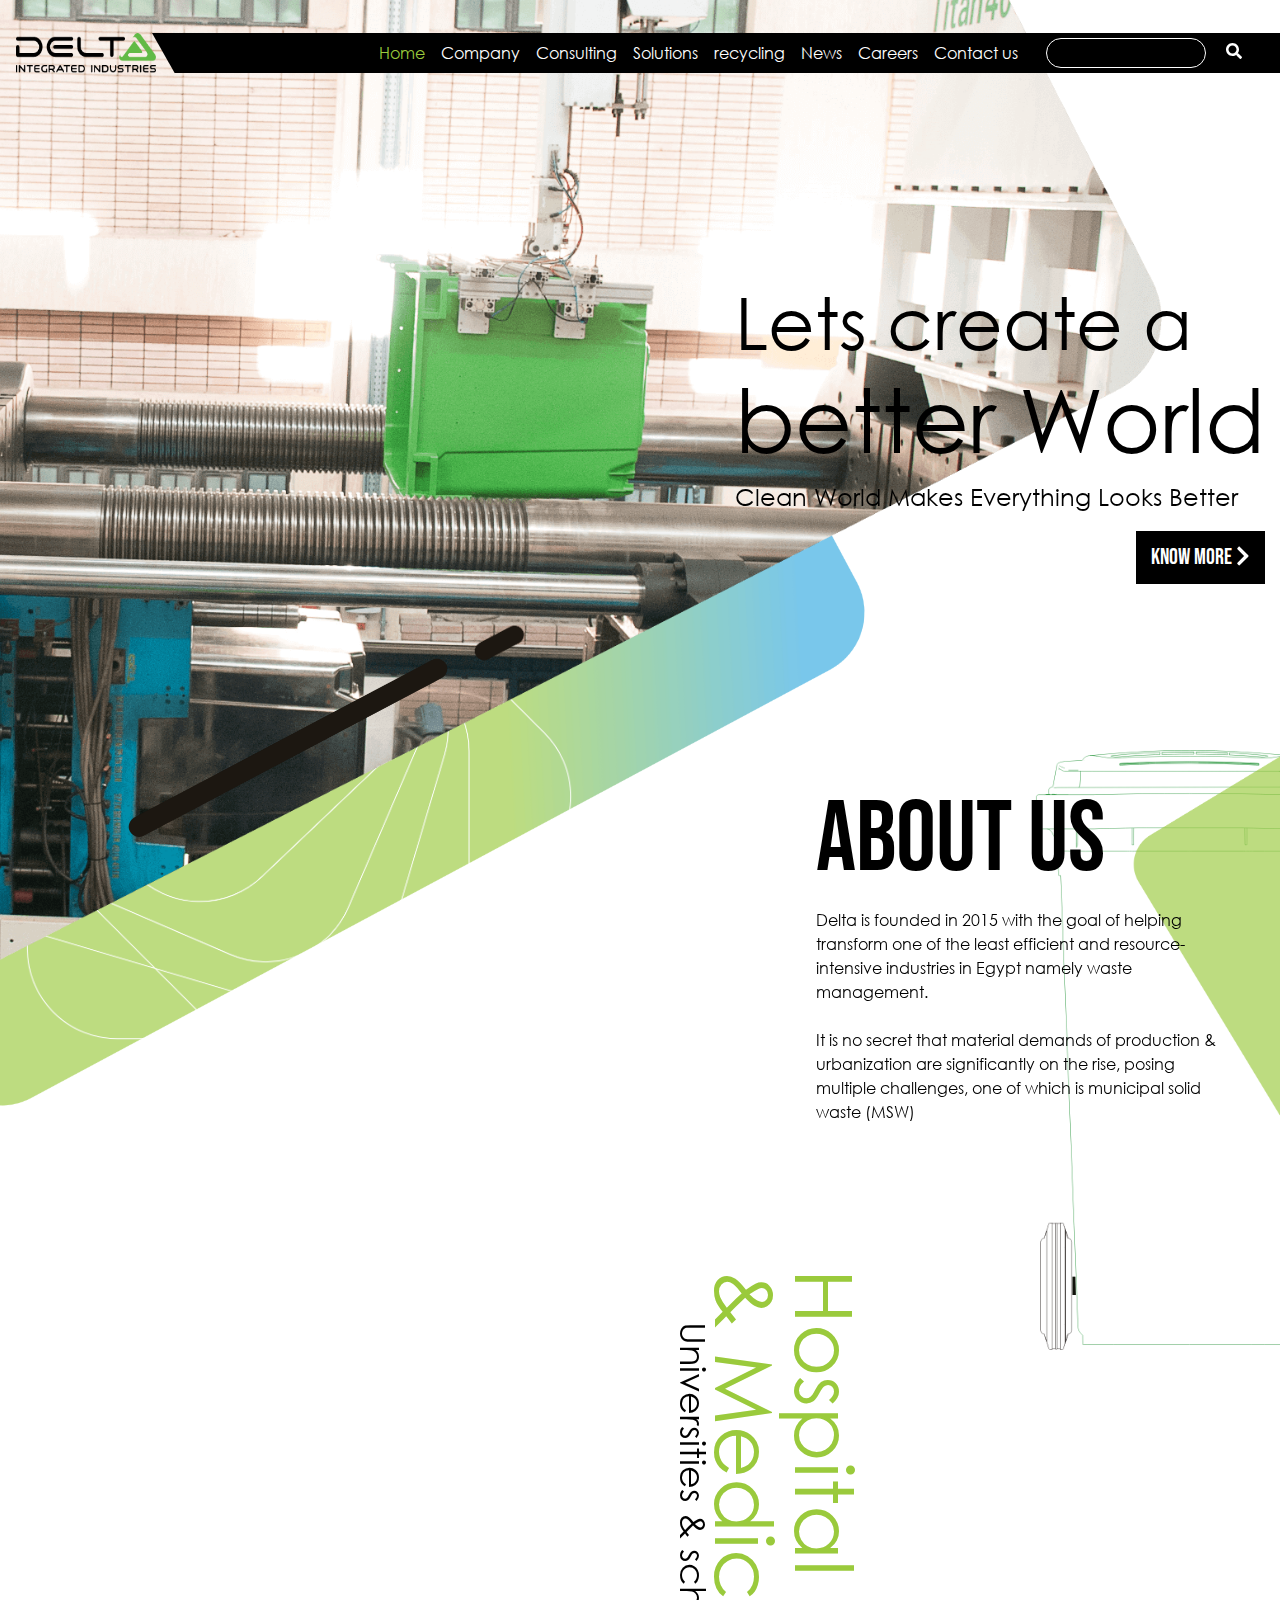
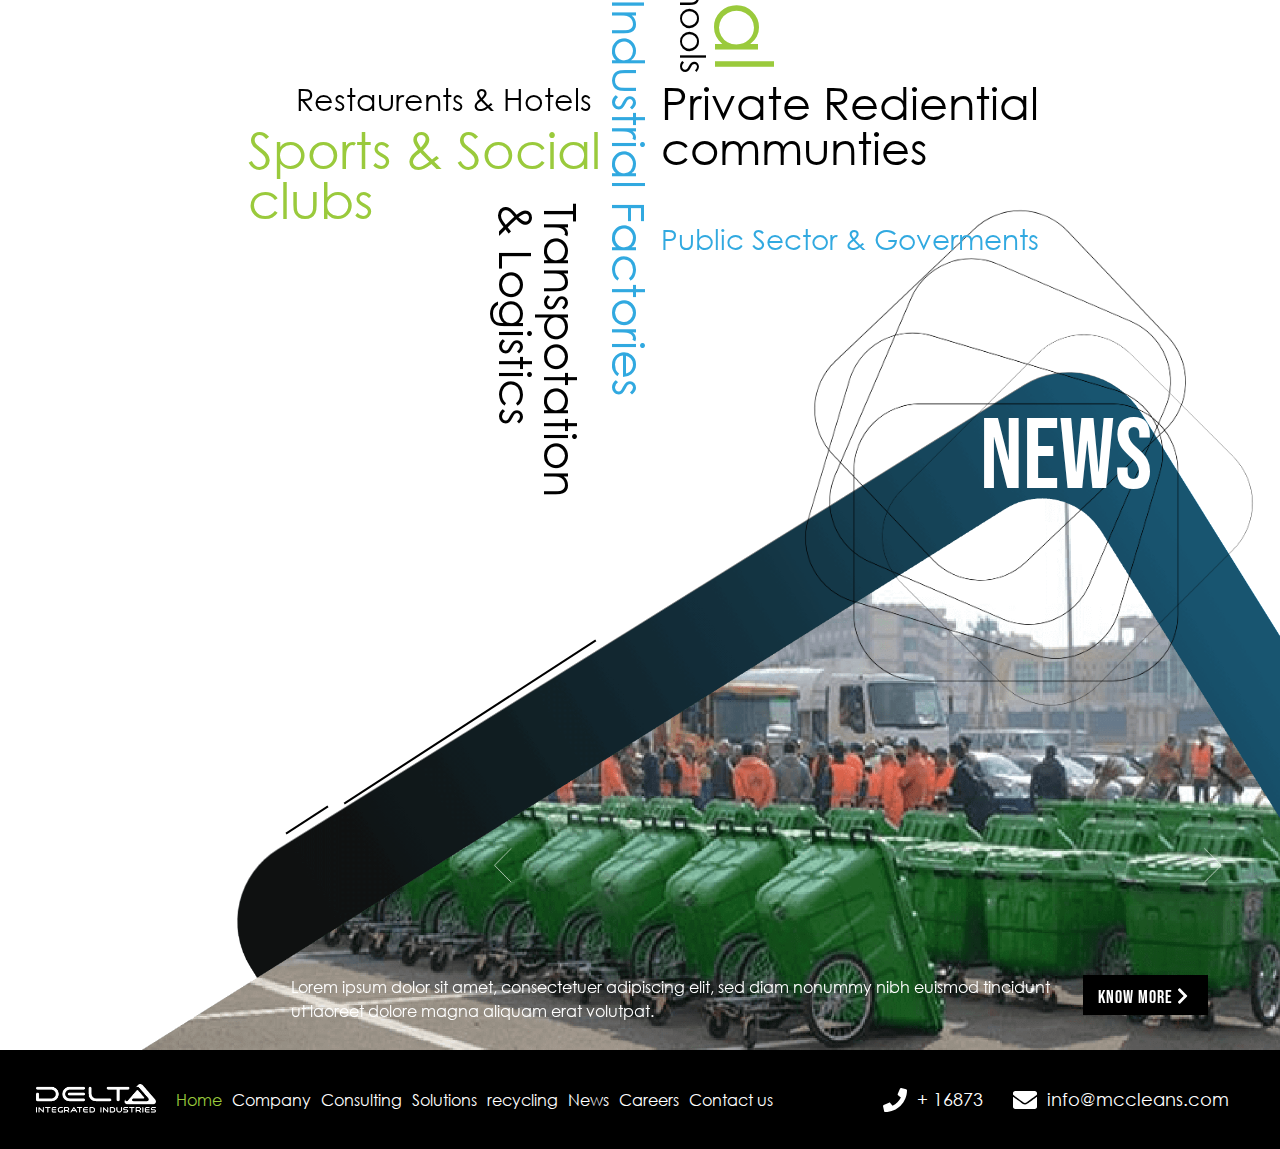
<file: index.html>
<!DOCTYPE html>
<!--[if IE 7]><html class="no-js ie7 oldie" lang="en-US"><![endif]-->
<!--[if IE 8]><html class="no-js ie8 oldie" lang="en-US"><![endif]-->
<!--[if gt IE 8]><!-->
<html class="no-js" lang="en-US">
<!--<![endif]-->

<head>
    <meta charset="utf-8">
    <title> Home </title>

    <!-- META DATA -->
    <meta http-equiv="content-type" content="text/html;charset=UTF-8">
    <meta charset="utf-8">
    <meta name="viewport" content="width=device-width, initial-scale=1, maximum-scale=1">
    <meta name="description" content="">
    <meta name="keywords" content="">
    <meta name="author" content="">

    <link rel="icon" href="img/fav.png" type="image/png" sizes="16x16">

    <!-- ============== Fonts ============== -->
    <link href="https://fonts.googleapis.com/css?family=Montserrat:300,400,500,600,700&display=swap" rel="stylesheet">

    <!-- ============== Resources style ============== -->
    <!-- Main Style -->
    <link rel="stylesheet" href="assets/css/style.css" />

    <!-- Bootstrap Style -->
    <link rel="stylesheet" href="assets/css/bootstrap.min.css" />

    <!-- Animate css Style -->
    <link rel="stylesheet" href="assets/css/animate.css" />

    <!-- Owl Carousel css Style -->
    <link rel="stylesheet" href="assets/css/owl.carousel.min.css" />

</head>

<body>

        <!-- ==== HEADER ==== -->
        <header class="main-header">
          <nav class="navbar navbar-expand-lg">
            <a class="navbar-brand main-logo" href="#">
              <img src="assets/img/logo.png" alt="logo">
            </a>
            <button class="navbar-toggler nav-btn" type="button" data-toggle="collapse" data-target="#navbarSupportedContent" aria-controls="navbarSupportedContent" aria-expanded="false" aria-label="Toggle navigation">
              <i class="fas fa-bars"></i>
            </button>
          
            <div class="collapse navbar-collapse menu-content" id="navbarSupportedContent">
              <ul class="navbar-nav ml-auto main-menu">
                <li class="nav-item active">
                  <a class="nav-link" href="#">Home <span class="sr-only">(current)</span></a>
                </li>
                <li class="nav-item">
                  <a class="nav-link" href="#">Company</a>
                </li>
                <li class="nav-item">
                  <a class="nav-link" href="#">Consulting</a>
                </li>
                <li class="nav-item">
                  <a class="nav-link" href="#">Solutions</a>
                </li>
                <li class="nav-item">
                  <a class="nav-link" href="#">recycling</a>
                </li>
                <li class="nav-item">
                  <a class="nav-link" href="#">News</a>
                </li>
                <li class="nav-item">
                  <a class="nav-link" href="#">Careers</a>
                </li>
                <li class="nav-item">
                  <a class="nav-link" href="#">Contact us</a>
                </li>
              </ul>
              <form class="form-inline search-form my-2">
                <input class="form-control mr-sm-2" type="search" placeholder="" aria-label="Search">
                <button class="btn btn-outline-success my-2 my-sm-0" type="submit"><i class="fas fa-search"></i></button>
              </form>
            </div>
          </nav>
        </header>  

        <!-- ==== Main Content ==== -->
        <main class="main-content">

            <!-- inrto section -->
            <section class="intro">
              <div class="container-fluid">
                <div class="intro-slider" style="width: 100%; overflow: hidden;">
                  <div class="owl-carousel owl-theme">
                    <div class="item">
                      <img src="assets/img/hd-bg.png" alt="">
                      <div class="slider-overlay">
                        <h1>Lets create a <br> <span>better World</span></h1>
                        <p>Clean World Makes Everything Looks Better</p>
                        <a href="#" class="main-btn">know more <i class="fas fa-chevron-right"></i></a>
                      </div>
                    </div>
                    <div class="item 2">
                      <img src="assets/img/hd-bg.png" alt="">
                      <div class="slider-overlay">
                        <h1>Lets create a <br> <span>better World</span></h1>
                        <p>Clean World Makes Everything Looks Better</p>
                        <a href="#" class="main-btn">know more <i class="fas fa-chevron-right"></i></a>
                      </div>
                    </div>
                    <div class="item 2">
                      <img src="assets/img/hd-bg.png" alt="">
                      <div class="slider-overlay">
                        <h1>Lets create a <br> <span>better World</span></h1>
                        <p>Clean World Makes Everything Looks Better</p>
                        <a href="#" class="main-btn">know more <i class="fas fa-chevron-right"></i></a>
                      </div>
                    </div>
                  </div>
                </div>
                <div class="intro-bgs">
                  <img class="head-img-1 wow fadeIn" src="assets/img/head-gradiant.png" alt="">
                  <img class="head-img-2 wow fadeInUp" src="assets/img/head-stick.png" alt="">
                  <img class="head-img-3 wow fadeInUp" src="assets/img/head-stick-2.png" alt="">
                  <img class="head-img-4" src="assets/img/white-loops.png" alt="">
                </div>
            </section>



            <!-- About section -->
            <section class="about">
              <div class="container-fluid">
                <div class="about-text wow fadeInRight">
                  <h2><a href="#">About us</a></h2>
                  <p>
                    Delta is founded in 2015 with the goal of helping transform one of the least efficient and resource-intensive industries in Egypt namely waste management.
                    <br><br>
                    It is no secret that material demands of production & urbanization are significantly on the rise, posing multiple challenges, one of which is municipal solid waste (MSW)
                  </p>
                </div>
                <div class="about-bgs">
                  <img class="about-img-1" src="assets/img/about-bg.png" alt="">
                  <img class="about-img-2 wow fadeInRight" src="assets/img/head-gradiant.png" alt="" style="right: -500px; max-width: none;">
                </div>
              </div>
            </section>


            <!-- consulting section -->
            <section class="consulting">
              <img src="assets/img/sec-bg.png" class="con-bg wow fadeInLeft" alt="">
              <div class="container">
                <div class="con-text">
                  <h2 class="wow fadeIn tlt-line"><a href="#"> CONSULTING </a></h2>
                  <div class="con-anime">
                    <a class="con-txt-1 main-color" href="#">Hospital <br> & Medical</a>
                    <a class="con-txt-2 black-color" href="#">Universities & schools</a>
                    <a class="con-txt-3 s-color" href="#">Industrial Factories</a>
                    <a class="con-txt-4 black-color" href="#">Restaurents & Hotels</a>
                    <a class="con-txt-5 main-color" href="#">Sports & Social <br> clubs</a>
                    <a class="con-txt-6 black-color" href="#">Private Rediential <br> communties</a>
                    <a class="con-txt-7 s-color" href="#">Public Sector & Goverments</a>
                    <a class="con-txt-8 black-color" href="#">Transpotation <br> & Logistics</a>
                  </div>
                  <div class="news-bgs">
                    <img class="news-img-4" src="assets/img/loops.png" alt="">
                  </div>
                </div>
              </div>
            </section>


            <!-- News section -->
            <section class="news">
              <h2>NEWS</h2>
              <div class="news-slider" style="overflow: hidden;">
                <div class="owl-carousel owl-theme">
                  <div class="item">
                    <img src="assets/img/ft-bg.png">
                    <div class="slider-overlay overlay d-flex" style="padding-right: 200px;">
                      <p>Lorem ipsum dolor sit amet, consectetuer adipiscing elit, sed diam nonummy nibh euismod tincidunt ut laoreet dolore magna aliquam erat volutpat. </p>
                      <a href="#" class="main-btn">know more <i class="fas fa-chevron-right"></i></a>
                    </div>
                  </div>
                  <div class="item">
                    <img src="assets/img/ft-bg.png">
                    <div class="slider-overlay overlay d-flex" style="padding-right: 200px;">
                      <p>Lorem ipsum dolor sit amet, consectetuer adipiscing elit, sed diam nonummy nibh euismod tincidunt ut laoreet dolore magna aliquam erat volutpat. </p>
                      <a href="#" class="main-btn">know more <i class="fas fa-chevron-right"></i></a>
                    </div>
                  </div>
                </div>
              </div>
              <div class="news-bgs">
                <img class="news-img-3" src="assets/img/footer-gradient.png" alt="">
              </div>
            </section>

        </main>

        <!-- ==== Footer ==== -->
        <footer>
          <nav class="navbar navbar-expand-lg">
            <a class="navbar-brand footer-logo" href="#">
              <img src="assets/img/white-logo.png" alt="logo">
            </a>
          
            <div class="collapse navbar-collapse" id="navbarSupportedContent">
              <ul class="navbar-nav footer-menu mr-auto">
                <li class="nav-item active">
                  <a class="nav-link" href="#">Home <span class="sr-only">(current)</span></a>
                </li>
                <li class="nav-item">
                  <a class="nav-link" href="#">Company</a>
                </li>
                <li class="nav-item">
                  <a class="nav-link" href="#">Consulting</a>
                </li>
                <li class="nav-item">
                  <a class="nav-link" href="#">Solutions</a>
                </li>
                <li class="nav-item">
                  <a class="nav-link" href="#">recycling</a>
                </li>
                <li class="nav-item">
                  <a class="nav-link" href="#">News</a>
                </li>
                <li class="nav-item">
                  <a class="nav-link" href="#">Careers</a>
                </li>
                <li class="nav-item">
                  <a class="nav-link" href="#">Contact us</a>
                </li>
              </ul>
              <div class="d-flex my-2 footer-blk">
                <i class="fas fa-phone align-self-center"></i>
                <span class="align-self-center">+ 16873<span>
              </div>
              <div class="d-flex my-2 footer-blk">
                <i class="fas fa-envelope align-self-center"></i>
                <span class="align-self-center">info@mccleans.com<span>
              </div>
            </div>
          </nav>
        </footer>



    <!-- ============== Resources JS ============== -->

    <!-- JQuery -->
    <script src="assets/js/jquery.min.js"></script>

    <!-- Main -->
    <script src="assets/js/main.js"></script>

    <!-- Bootstrap -->
    <script src="assets/js/bootstrap.min.js"></script>

    <!-- FontAwesome -->
    <script src="assets/js/all.min.js"></script>

    <!-- scroll Animation -->
    <script src="assets/js/wow.min.js"></script>

    <!-- scroll Animation -->
    <script src="assets/js/owl.carousel.min.js"></script>

    <!-- intro slider -->
    <script type="text/javascript">
        $('.intro-slider .owl-carousel').owlCarousel({
            loop:false,
            autoplay: true,
            margin:10,
            nav:true,
            responsive:{
                0:{
                    items:1
                },
                600:{
                    items:1
                },
                1000:{
                    items:1
                }
            }
        })
    </script>

    <!-- news slider -->
    <script type="text/javascript">
      $('.news-slider .owl-carousel').owlCarousel({
          loop:true,
          autoplay: true,
          margin:10,
          nav:true,
          responsive:{
              0:{
                  items:1
              },
              600:{
                  items:1
              },
              1000:{
                  items:1
              }
          },
          navText: ["<img src='assets/img/left.png'>", "<img src='assets/img/right.png'>"]
      })
  </script>

  <script>
    $(".con-anime a").hover(
  function () {
    $(".con-anime").toggleClass('opacity');
  }
  );
  </script>

  <script>
$(document).ready(function() {
	var s = $(".tlt-line");
	var pos = s.position();					   
	$(window).scroll(function() {
		var windowpos = $(window).scrollTop();
		if (windowpos >= pos.top) {
			s.addClass("anime");
		} else {
			s.removeClass("anime");	
		}
	});
});
  </script>

    <!-- Wow Animation -->
    <script type="text/javascript">
        new WOW().init();
    </script>

</body>

</html>
</file>
<file: assets/css/style.css>
/*
Theme Name : Delta
Author: IKIDIV
Author URI: http://ikidiv.com/
*/

/*=========================================
======= Font ==============================
===========================================*/

@import url("https://fonts.googleapis.com/css2?family=Bebas+Neue&display=swap");

@font-face {
  font-family: "Century Gothic";
  src: url("../fonts/CenturyGothic-Bold.woff2") format("woff2"),
    url("../fonts/CenturyGothic-Bold.woff") format("woff");
  font-weight: bold;
  font-style: normal;
  font-display: swap;
}

@font-face {
  font-family: "Century Gothic";
  src: url("../fonts/CenturyGothic.woff2") format("woff2"),
    url("../fonts/CenturyGothic.woff") format("woff");
  font-weight: normal;
  font-style: normal;
  font-display: swap;
}


@font-face {
  font-family: "BebasNeue";
  src: url("../fonts/BebasNeue-Regular.woff2") format("woff2"),
    url("../fonts/BebasNeue-Regular.woff") format("woff");
  font-weight: normal;
  font-style: normal;
  font-display: swap;
}

/*
=+=+=+=+=+=+=+=+=+=+=+=+=+=+=+=+=+=+=+=+=+=+=+=+=+=+=+=+=+=+=+=+=+=+=+=
*/

* {
  -webkit-transition: all 350ms;
  -o-transition: all 350ms;
  -moz-transition: all 350ms;
  transition: all 350ms;
}

body {
  font-family: "Bebas Neue", cursive !important;
}

textarea:focus,
input[type="text"]:focus,
input[type="password"]:focus,
input[type="datetime"]:focus,
input[type="datetime-local"]:focus,
input[type="date"]:focus,
input[type="month"]:focus,
input[type="time"]:focus,
input[type="week"]:focus,
input[type="number"]:focus,
input[type="email"]:focus,
input[type="url"]:focus,
input[type="search"]:focus,
input[type="tel"]:focus,
input[type="color"]:focus,
.btn.focus,
.btn:focus {
  border-color: transparent !important;
  box-shadow: none !important;
  outline: 0 none !important;
}

img {
  max-width: 100%;
  max-height: 100%;
}

a {
  text-decoration: none !important;
}

.main-color {
  color: #9aca3c !important;
}
.s-color {
  color: #31a9e0 !important;
}
.black-color {
  color: #000000 !important;
}
.white-color {
  color: #000000 !important;
}

.overlay {
  position: absolute;
  width: 100%;
  height: 100%;
  left: 0;
  top: 0;
}

/*//////////////////////////////////
            Componants
//////////////////////////////////*/

/*--= Button =--*/
.main-btn {
  background-color: #000000;
  font-size: 33px;
  color: #ffffff;
  padding: 10px 15px;
  border-radius: 0;
}

/*=+=+=+=+=+=+=+=+=+=+=+=+=+=+=+=+=+
               Header
=+=+=+=+=+=+=+=+=+=+=+=+=+=+=+=+=+*/
header {
  position: absolute;
  z-index: 9999;
  width: 100%;
  margin-top: 20px;
  overflow: hidden;
}
header .man-logo {
  max-width: 200px;
  height: 54px;
}
header .man-logo img {
}
header .nav-btn {
  background-color: black;
  color: #9aca3c;
  width: 40px;
  height: 40px;
  padding: 10px;
}
header .menu-content {
  background-color: #000000;
  clip-path: polygon(0% 0%, 100% 0, 100% 100%, 2% 100%);
  right: -16px;
  position: relative;
}
header .main-menu {
  margin-right: 35px;
}
header .main-menu li {
  margin: 0 7px;
}
header .main-menu li a {
  font-size: 16px;
  color: #ffffff;
  font-family: "Century Gothic" !important;
}
header .main-menu li.active a,
header .main-menu li a:hover {
  color: #9aca3c;
}
header .search-form {
  margin-right: 15px;
}
header .search-form input {
  background-color: transparent;
  border: 1px solid #fff;
  border-radius: 25px;
  min-width: 200px;
  height: 30px;

}
header .search-form button {
  color: #ffffff;
  border: none;
  border-radius: 50%;
  background-color: transparent;
}

/*=+=+=+=+=+=+=+=+=+=+=+=+=+=+=+=+=+
               Footer
=+=+=+=+=+=+=+=+=+=+=+=+=+=+=+=+=+*/
footer {
  background-color: #000000;
  padding: 20px;
}
footer .footer-logo {
  margin-right: 5%;
}
footer .footer-logo img {
}
footer .footer-menu {
  margin-left: 15px;
}
footer .footer-menu li {
  margin: 0 5px;
}
footer .footer-menu li a {
  color: #fff;
  font-size: 16px;
  font-family: "Century Gothic" !important;
}
footer .footer-menu li.active a,
footer .footer-menu li a:hover {
  color: #9aca3c;
}
footer .footer-blk {
  position: relative;
  margin: 0 35px;
}
footer .footer-blk svg {
  color: #fff;
  font-size: 24px;
  margin-right: 10px;
}
footer .footer-blk span {
  color: #fff;
  font-size: 18px;
  text-transform: lowercase;
  font-family: "Century Gothic" !important;
}

/*=+=+=+=+=+=+=+=+=+=+=+=+=+=+=+=+=+
            HOME
=+=+=+=+=+=+=+=+=+=+=+=+=+=+=+=+=+*/

/*====== +++ Intro +++ =====*/
.intro {
  position: relative;
  height: 750px;
  top: -15px;
}
.intro .intro-slider {
  position: absolute;
  /*max-height: 750px;*/
  z-index: 99;
  width: 100%;
  left: -15px;
  /*clip-path: polygon(45% 1.33975%, 46.5798% 0.60307%, 48.26352% 0.15192%, 50% 0%, 51.73648% 0.15192%, 53.4202% 0.60307%, 55% 1.33975%, 89.64102% 21.33975%, 91.06889% 22.33956%, 92.30146% 23.57212%, 93.30127% 25%, 94.03794% 26.5798%, 94.48909% 28.26352%, 94.64102% 30%, 94.64102% 70%, 94.48909% 71.73648%, 94.03794% 73.4202%, 93.30127% 75%, 92.30146% 76.42788%, 91.06889% 77.66044%, 89.64102% 78.66025%, 55% 98.66025%, 53.4202% 99.39693%, 51.73648% 99.84808%, 50% 100%, 48.26352% 99.84808%, 46.5798% 99.39693%, 45% 98.66025%, 10.35898% 78.66025%, 8.93111% 77.66044%, 7.69854% 76.42788%, 6.69873% 75%, 5.96206% 73.4202%, 5.51091% 71.73648%, 5.35898% 70%, 5.35898% 30%, 5.51091% 28.26352%, 5.96206% 26.5798%, 6.69873% 25%, 7.69854% 23.57212%, 8.93111% 22.33956%, 10.35898% 21.33975%);*/
}

.intro .intro-slider .item {
    padding-right: 75px;
}
.intro .intro-slider .item svg {
  fill: transparent !important;
}
.intro .intro-slider .item .slider-overlay {
  position: absolute;
  top: 30%;
  right: 0%;
  left: auto;

}
.intro .intro-slider .item .slider-overlay h1 {
  font-size: 4.5em;
  color: #000000;
  font-family: "Century Gothic" !important;
}
.intro .intro-slider .item .slider-overlay h1 span {
  font-size: 88px;
  color: #000000;
  font-family: "Century Gothic" !important;
}
.intro .intro-slider .item .slider-overlay p {
  font-size: 24px;
  color: #000000;
  font-family: "Century Gothic" !important;
}
.intro .intro-slider .item .slider-overlay a {
  font-size: 22px;
  float: right;
}
.intro .intro-bgs {
}
.intro .intro-bgs .head-img-1 {
  position: relative;
  top: 20px;
  transform: rotate(3deg);
  left: -30%;
}
.intro .intro-bgs .head-img-2 {
  position: absolute;
  top: 105%;
  z-index: 99;
  width: 25%;
  left: 10%;
}
.intro .intro-bgs .head-img-3 {
  position: absolute;
  top: 102%;
  z-index: 99;
  width: 4%;
  left: 37%;
  /*bottom: 27%;*/
}
.intro .intro-bgs .head-img-4 {
  z-index: 9;
  position: absolute;
  left: -5%;
  top: 65%;
}

/*====== +++ About +++ =====*/
.about {
  position: relative;
  height: 600px;
  overflow: hidden;
  z-index: 99;

}
.about .about-text {
  position: absolute;
  top: 5%;
  right: 5%;
  width: 400px;
  z-index: 9;
}
.about .about-text h2 {
  font-size: 100px;
  color: #000000;
  font-weight: 400;
}
.about .about-text h2 a{
  color: #000000;
}

.about .about-text p {
  font-size: 16px;
  color: #000000;
  font-family: "Century Gothic" !important;
}
.about .about-bgs {
}
.about .about-bgs .about-img-1 {
  position: absolute;
  right: -5%;
  top: 0;
}
.about .about-bgs .about-img-2 {
  position: absolute;
  right: -40%;
  top: -30%;
}

/*====== +++ Consolting +++ =====*/
.consulting {
  position: relative;
  height: 550px;
  top: -475px;
  z-index: 999;
}
.consulting .con-text {
    top: -70px;
}
.consulting .con-text h2 a{
  color: #000000;
}
.consulting .con-text h2 {
  font-size: 80px;
  color: #000000;
  transform: rotate(-28deg);
  top: -79px;
  position: relative;
  z-index: 9;
  left: 18%;
  margin-top: 210px;
}
.consulting .con-text .tlt-line::after {
  content: "";
  width: 0px;
  height: 1px;
  background-color: black;
  position: absolute;
  top: 45px;
  left: 120%;
  transition: all 1000ms;
}
.consulting .con-text .tlt-line.anime::after {
  width: 200px;
}
.consulting .con-text .con-anime {
  position: absolute;
  top: 80%;
  width: 75%;
  height: 500px;
  z-index: 999;
}
.consulting .con-text .con-anime.opacity a {
  opacity: 0.4;
}
.consulting .con-text .con-anime.opacity a:hover {
  opacity: 1;
  position: absolute;
}
.consulting .con-bg {
  position: absolute;
  top: 90%;
  left: -20%;
}
.consulting .con-text .con-anime a {
  position: absolute;
  font-family: "Century Gothic" !important;
}
.consulting .con-text .con-anime a:hover {
  transform: scale(1.5);
  opacity: 1 !important;
}

.consulting .con-text .con-anime .con-txt-1 {
  font-size: 80px;
  line-height: 1;
  transform: rotate(90deg);
  top: 15%;
  left: 52%;
}
.consulting .con-text .con-anime .con-txt-2 {
  font-size: 35px;
  line-height: 1;
  transform: rotate(90deg);
  top: 33%;
  left: 45%;
}
.consulting .con-text .con-anime .con-txt-3 {
  font-size: 45px;
  line-height: 1;
  transform: rotate(90deg);
  top: 92%;
  left: 36%;
}
.consulting .con-text .con-anime .con-txt-4 {
  font-size: 30px;
  line-height: 1;
  top: 74%;
  left: 22%;
}
.consulting .con-text .con-anime .con-txt-5 {
  font-size: 50px;
  line-height: 1;
  top: 82%;
  left: 17%;
}
.consulting .con-text .con-anime .con-txt-6 {
  font-size: 45px;
  line-height: 1;
  top: 73%;
  left: 60%;
}
.consulting .con-text .con-anime .con-txt-7 {
  font-size: 28px;
  line-height: 1;
  top: 102%;
  left: 60%;
}
.consulting .con-text .con-anime .con-txt-8 {
  font-size: 45px;
  line-height: 1;
  top: 118%;
  left: 32%;
  transform: rotate(90deg);
}

.consulting .news-bgs .news-img-4 {
  position: absolute;
  right: -5%;
  top: 150%;
  z-index: 1;
}

/*====== +++ News +++ =====*/
.news {
  position: relative;
  height: 850px;
  overflow: hidden;
}
.news h2 {
  font-size: 120px;
  color: #ffffff;
  position: absolute;
  right: 10%;
  top: 10%;
  z-index: 9999;
}
.news .news-slider {
  position: absolute;
  max-height: 750px;
  z-index: 99;
  width: 100%;
  right: -10%;
  bottom: 0;
}
.news .news-slider:before {
  content: "";
  width: 50px;
  height: 2px;
  background-color: black;
  position: absolute;
  top: 60%;
  left: 12%;
  transform: rotate(-33deg);
}
.news .news-slider:after {
  content: "";
  width: 300px;
  height: 2px;
  background-color: black;
  position: absolute;
  top: 43%;
  left: 15%;
  transform: rotate(-33deg);
}
.news .news-slider .owl-nav{
    position: absolute;
    top: 65%;
    width: 50%;
    right: 18%;
}
.news .news-slider .owl-nav button:focus{
  border: none !important;
}
.news .news-slider .owl-nav button img{
	height: 35px;
}
.news .news-slider .owl-nav button.owl-prev{
  left: -50px;
  position: absolute;
  width: 30px;
}
.news .news-slider .owl-nav button.owl-next{
  right: -50px;
  position: absolute;
  width: 30px;
}
.news .news-slider .owl-dots {
  display: none;
}
.news .news-slider .item {
}
.news .news-slider .item img {
}
.news .news-slider .item .slider-overlay {
  bottom: 0;
  width: 99%;
  padding-left: 150px;
  right: 0;
  left: auto;
  height: 75px;
  top: auto;
  /*background-image: linear-gradient(to top, #000, transparent);*/
}
.news .news-slider .item .slider-overlay::before {
  display: none;
  content: "";
  position: absolute;
  left: 0px;
  top: -56px;
  width: 65px;
  height: 145px;
  background-color: #fff;
  transform: rotate(57deg);
}
.news .news-slider .item .slider-overlay p {
  color: #fff;
  font-size: 16px;
  font-family: "Century Gothic" !important;
  font-weight: 400;
}
.news .news-slider .item .slider-overlay a {
  height: 40px;
  line-height: 26px;
  font-size: 18px;
  margin-left: 25px;
  letter-spacing: 1px;
  min-width: 125px;
}
.news .news-bgs {
}
.news .news-bgs .news-img-3 {
  right: -16%;
  top: -30px;
  position: relative;
}

/*=+=+=+=+=+=+=+=+=+=+=+=+=+=+=+=+=+
            Responsive
=+=+=+=+=+=+=+=+=+=+=+=+=+=+=+=+=+*/


/*========= 1920px ==========*/
@media only screen and (max-width: 1920px) {

/*==== home ====*/
.intro {
  height: 1040px;
}
.intro .intro-bgs .head-img-4 {
  top: 50%;
}
.consulting .con-text .con-anime {
  width: 50%;
}
.consulting .con-bg {
   left: -20%;
}

.news h2 {
  font-size: 120px;
  color: #ffffff;
  position: absolute;
  right: 13%;
  top: 2%;
  z-index: 9999;
}
.news .news-slider:after {
  top: 56%;
}
.news .news-slider:before {
  top: 72%;
}

.news .news-bgs .news-img-3 {
  right: -14%;
  top: -47px;
  position: relative;
}

.consulting .news-bgs .news-img-4 {
  position: absolute;
  right: 2%;
  top: 150%;
  z-index: 1;
}

.news .news-slider .item .slider-overlay {
  bottom: 110px;
}

.news .news-slider .item .slider-overlay::before {
  display: none;
  content: "";
  position: absolute;
  left: 3px;
  top: -37px;
  width: 65px;
  height: 145px;
  background-color: #fff;
  transform: rotate(90deg);
}



}




/*========= 1445px ==========*/
@media only screen and (max-width: 1445px) {
  /*=== header ===*/
  .main-logo img {
    max-width: 140px;
    height: 40px;
  }
  header .main-menu li {
    margin: 0 0;
  }
  header .search-form input {
    min-width: 150px;
  }
  header .menu-content {
    right: -20px;
    padding: 0 15px;
    height: 40px;

  }
  header .main-menu {
    margin-right: 20px;
  }

  /*=== Footer ===*/
  footer .footer-logo {
    margin-right: 0%;
    width: 120px;
  }
  footer .footer-menu li a {
    color: #fff;
    font-size: 16px;
    font-family: "Century Gothic" !important;
    padding: 0 !important;
  }
  footer .footer-blk {
    position: relative;
    margin: 0 15px;
  }
  

  /**/
  .intro {
    height: 750px;
  }
  .news{
  	height: 750px;
  }
  .news .news-bgs .news-img-3 {
    right: -16%;
    top: -30px;
  }
  .news h2 {
    font-size: 100px;
    color: #ffffff;
    position: absolute;
    right: 11%;
    top: 4%;
    z-index: 9999;
}
.consulting .con-text .con-anime {
  position: absolute;
  top: 80%;
  width: 75%;
  height: 500px;
  z-index: 999;
}
  
.news .news-slider:after {
  top: 43%;
}
.news .news-slider:before {
  top: 60%;
}

.news .news-slider .item .slider-overlay {
  bottom: 0px;
}


.news .news-slider .item .slider-overlay::before {
  display: none;
  content: "";
  position: absolute;
  left: 0px;
  top: -56px;
  width: 65px;
  height: 145px;
  background-color: #fff;
  transform: rotate(57deg);
}

}

/*========= 1370px ==========*/
@media only screen and (max-width: 1370px) {
  /**/
  .intro .intro-bgs .head-img-2 {
    top: 87%;
  }
  .intro .intro-bgs .head-img-3 {
    top: 85%;
  }

  /**/
    .news h2 {
    font-size: 100px;
    color: #ffffff;
    position: absolute;
    right: 10%;
    top: 13%;
    z-index: 9999;
   }
  .news .news-bgs .news-img-3 {
    right: -16%;
    top: 40px;
    position: relative;
  }

  /**/
  .consulting .news-bgs .news-img-4 {
    position: absolute;
    right: 0%;
    top: 165%;
    z-index: 1;
}

}




/*========= 1200px ==========*/
@media only screen and (max-width: 1201px) {

	.intro .intro-bgs .head-img-2 {
       top: 85%;
    }
	.intro .intro-bgs .head-img-3 {
       top: 82%;
    }

    .consulting .con-text .con-anime {
       width: 80%;
    }

    .news {
        height: 690px;
    }
    .news .news-slider:before {
        top: 62%;
    }

    .news .news-slider .item .slider-overlay::before {
      display: none;
      content: "";
      position: absolute;
      left: -10px;
      top: -49px;
      width: 65px;
      height: 145px;
      background-color: #fff;
      transform: rotate(57deg);
  }

  .consulting .con-text h2 {
    left: 0%;
  }

}




/*========= 1024px ==========*/
@media only screen and (max-width: 1024px) {
  /**/
  header .main-menu li a {
    font-size: 14px;
    color: #ffffff;
    font-family: "Century Gothic" !important;
    padding-right: 5px !important;
    padding-left: 5px !important;
  }

  /*=== Footer ===*/
  footer .footer-menu {
    display: none;
  }
  footer .navbar-collapse {
    justify-content: flex-end;
  }

  /*=== Home ===*/
  .intro .intro-bgs .head-img-3 {
    top: 73%;
  }
  .intro .intro-bgs .head-img-2 {
    top: 75%;
  }
  .intro .intro-bgs .head-img-4 {
    top: 15%;
  }

  /**/
  .about .about-bgs .about-img-2 {
    right: -55%;
  }
  .about .about-bgs .about-img-1 {
    right: -10%;
  }

  /**/
  .consulting {
    top: -200px;
    height: 650px;
  }
  .consulting .con-text .tlt-line::after {
    left: 120%;
  }
  .consulting .con-bg {
    position: absolute;
    top: 60%;
    left: -50%;
  }
  .consulting .con-text h2::after {
    width: 200px;
    top: 45px;
    left: 33%;
  }
  .consulting .con-text .con-anime {
    position: absolute;
    top: 40%;
    width: 95%;
    left: -5%;
  }

  .consulting .news-bgs .news-img-4 {
    position: absolute;
    right: -5%;
    top: 110%;
    z-index: 1;
    width: 35%;
  }

  .consulting .con-text h2 {
    top: 0%;
 }
  .consulting .news-bgs .news-img-4 {
  position: absolute;
  right: 0%;
  top: 160%;
  z-index: 1;
}


  /**/
  .news {
    height: 550px;
    padding-top: 15px;
  }
  .news h2 {
    font-size: 100px;
    color: #ffffff;
    position: absolute;
    right: 10%;
    top: 4%;
    z-index: 9999;
}
  .news .news-slider:before {
    top: 65%;
  }
  .news .news-slider .item .slider-overlay {
    padding-left: 15%;
  }
  .news .news-slider .item .slider-overlay:after {
    content: "";
    position: absolute;
    left: -20px;
    top: -8px;
    width: 60px;
    height: 80px;
    background-color: #fff;
    transform: rotate(57deg);
  }

  .news .news-bgs .news-img-3 {
    right: -16%;
    top: -30px;
    position: relative;
  }

  .news .news-slider .item .slider-overlay::before {
    display: none;
    content: "";
    position: absolute;
    left: -19px;
    top: -43px;
    width: 65px;
    height: 145px;
    background-color: #fff;
    transform: rotate(57deg);
}


}

/*========= 990px ==========*/
@media only screen and (max-width: 990px) {
  /*=== header ===*/
  header .menu-content {
    right: 0px;
    padding-left: 15px;
    text-align: center;
  }
  header .search-form {
    margin-right: 15px;
    margin: auto;
    justify-content: center;
  }

  /*=== Footer ===*/

  /*=== Home ===*/
  .consulting .con-text .tlt-line::after {
    left: 120%;
    width: 200px!important;
    top: 25px;
  }

  .news .news-bgs .news-img-3 {
    right: -15%;
    top: -34px;
    position: relative;
  }
}

/*========= 768px ==========*/
@media only screen and (max-width: 770px) {
  /*=== header ===*/

  /*=== Footer ===*/
  footer .navbar-collapse {
    justify-content: flex-end;
    display: flex !important;
    flex: 1;
  }

  /*=== Home ===*/
  .intro {
    position: relative;
    height: 580px;
    top: -15px;
  }
  .intro .intro-bgs .head-img-2,
  .intro .intro-bgs .head-img-4,
  .intro .intro-bgs .head-img-3 {
    display: none;
  }

  /**/
  .about .about-bgs .about-img-2 {
    right: -75%;
  }

  /**/
  .consulting .con-text h2 {
    font-size: 50px;
  }
  .consulting .con-text .con-anime .con-txt-1 {
    font-size: 50px;
    line-height: 1;
    transform: rotate(90deg);
    top: 15%;
    left: 51%;
  }
  .consulting .con-text .con-anime .con-txt-2 {
    font-size: 20px;
    line-height: 1;
    transform: rotate(90deg);
    top: 33%;
    left: 45%;
  }
  .consulting .con-text .con-anime .con-txt-3 {
    font-size: 30px;
    line-height: 1;
    transform: rotate(90deg);
    top: 70%;
    left: 36%;
  }
  .consulting .con-text .con-anime .con-txt-4 {
    font-size: 20px;
    line-height: 1;
    top: 52%;
    left: 22%;
  }
  .consulting .con-text .con-anime .con-txt-5 {
    font-size: 35px;
    line-height: 1;
    top: 58%;
    left: 17%;
  }
  .consulting .con-text .con-anime .con-txt-6 {
    font-size: 35px;
    top: 58%;
    left: 57%;
  }
  .consulting .con-text .con-anime .con-txt-7 {
    font-size: 20px;
    top: 73%;
    left: 58%;
  }
  .consulting .con-text .con-anime .con-txt-8 {
    font-size: 30px;
    top: 82%;
    left: 32%;
  }
  .consulting .news-bgs .news-img-4 {
    display: none;
  }

  /**/
  .news {
    height: 400px;
    padding-top: 15px;
  }
  .news h2 {
    font-size: 50px;
  }
  .news .news-slider .item .slider-overlay {
    padding-left: 50%;
    height: 60px;
  }
  .news .news-slider .item .slider-overlay {
    background-image: none;
  }
  .news .news-slider .item .slider-overlay p,
  .news .news-slider .item .slider-overlay:after {
    display: none;
  }
  .news .news-slider:before {
    top: 60%;
    left: 9%;
  }
  .news .news-slider:after {
    top: 28%;
  }

  .news .news-slider .item .slider-overlay::before {
    display: none;
}


}

/*========= 580px ==========*/
@media only screen and (max-width: 580px) {
  /**/
  .news {
    height: 300px;
    padding-top: 25px;
  }
  .news .news-slider:before {
    top: 68%;
    left: 9%;
}
  .news .news-slider:after {
    top: 28%;
}
.news .news-slider .owl-nav {
    position: absolute;
    top: 60%;
    width: 35%;
    right: 23%;
}
.news .news-slider .owl-nav button img{
	height: 25px;
}


}

/*========= 480px ==========*/
@media only screen and (max-width: 480px) {
  /*=== Footer ===*/
  footer .footer-logo {
    margin-right: auto;
    text-align: left;
    width: 100%;
    margin-bottom: 15px;
  }
  footer .navbar-collapse {
    display: block !important;
  }
  footer .footer-blk {
    position: relative;
    margin: 0 10px;
  }

  /*=== Home ===*/
  .intro {
    position: relative;
    height: 350px;
    top: -15px;
  }
  .intro .intro-slider .item .slider-overlay {
    position: absolute;
    top: 40%;
    right: 0;
    left: 36%;
    line-height: 1;
  }
  .intro .intro-slider .item .slider-overlay h1 {
    font-size: 24px;
    color: #000000;
  }
  .intro .intro-slider .item .slider-overlay h1 span {
    font-size: 30px;
    color: #000000;
  }
  .intro .intro-slider .item .slider-overlay p {
    font-size: 14px;
    color: #000000;
  }
  .intro .intro-slider .item .slider-overlay a {
    font-size: 18px;
    float: right;
    margin-top: -10px;
    height: 40px;
    line-height: 1;
  }

  /**/
  .about .about-bgs .about-img-2 {
    top: -10%;
  }
  .about .about-text {
    padding-left: 62px;
  }
  .about .about-text h2 {
    font-size: 72px;
  }
  .about .about-text p {
    font-size: 16px;
  }

  /**/
  .consulting {
    top: 0;
  }
  .consulting .con-text h2 {
    transform: none;
    text-align: center;
    padding-top: 50px;
  }
  .consulting .con-text h2::after {
    display: none;
  }
  .consulting .con-text .con-anime {
    position: absolute;
    top: 19%;
    width: 115%;
    left: -15%;
  }
  .consulting .con-text .con-anime .con-txt-1 {
    font-size: 38px;
    line-height: 1;
    transform: rotate(90deg);
    top: 20%;
    left: 51%;
  }
  .consulting .con-text .con-anime .con-txt-2 {
    font-size: 18px;
    line-height: 1;
    transform: rotate(90deg);
    top: 30%;
    left: 41%;
  }
  .consulting .con-text .con-anime .con-txt-3 {
    font-size: 26px;
    line-height: 1;
    transform: rotate(90deg);
    top: 60%;
    left: 30%;
  }
  .consulting .con-text .con-anime .con-txt-4 {
    font-size: 16px;
    line-height: 1;
    top: 50%;
    left: 16%;
  }
  .consulting .con-text .con-anime .con-txt-5 {
    font-size: 21px;
    line-height: 1;
    top: 55%;
    left: 17%;
  }
  .consulting .con-text .con-anime .con-txt-6 {
    font-size: 26px;
    top: 52%;
    left: 61%;
  }
  .consulting .con-text .con-anime .con-txt-7 {
    font-size: 16px;
    top: 69%;
    left: 62%;
  }
  .consulting .con-text .con-anime .con-txt-8 {
    font-size: 25px;
    top: 75%;
    left: 27%;
  }
  .consulting .con-bg {
    position: absolute;
    top: 33%;
    left: -60%;
  }

  /**/
  .news {
    height: 225px;
    padding-top: 30px;
  }
  .news h2 {
    font-size: 30px;
    right: 12%;
    top: 8%;
  }
  .news .news-slider .item .slider-overlay {
    padding-left: 40%;
    height: 60px;
  }
  .news .news-slider:after {
    content: "";
    width: 150px;
    height: 2px;
    background-color: black;
    position: absolute;
    top: 27%;
    left: 20%;
    transform: rotate(-33deg);
  }
  .news .news-slider:before {
    top: 60%;
    left: 9%;
  }
}

/*========= 380px ==========*/
@media only screen and (max-width: 380px) {
  /*footer*/


  /**/
  .about .about-text {
    position: absolute;
    top: 5%;
    right: 0;
    width: 350px;
}

  /**/
  .consulting {
    height: 450px;
  }
  .consulting .con-text h2 {
    font-size: 50px;
  }
  .consulting .con-text .con-anime .con-txt-1 {
    font-size: 29px;
    line-height: 1;
    transform: rotate(90deg);
    top: 15%;
    left: 57%;
  }
  .consulting .con-text .con-anime .con-txt-2 {
    font-size: 14px;
    line-height: 1;
    transform: rotate(90deg);
    top: 20%;
    left: 47%;
  }
  .consulting .con-text .con-anime .con-txt-3 {
    font-size: 23px;
    line-height: 1;
    transform: rotate(90deg);
    top: 47%;
    left: 33%;
  }
  .consulting .con-text .con-anime .con-txt-4 {
    font-size: 14px;
    line-height: 1;
    top: 33%;
    left: 17%;
  }
  .consulting .con-text .con-anime .con-txt-5 {
    font-size: 20px;
    line-height: 1;
    top: 37%;
    left: 17%;
  }
  .consulting .con-text .con-anime .con-txt-6 {
    font-size: 14px;
    top: 37%;
    left: 64%;
  }
  .consulting .con-text .con-anime .con-txt-7 {
    font-size: 14px;
    top: 44%;
    left: 65%;
  }
  .consulting .con-text .con-anime .con-txt-8 {
    font-size: 20px;
    top: 55%;
    left: 32%;
  }

  /**/
  .news {
    height: 200px;
    padding-top: 30px;
}
  .news .news-slider:before {
    top: 50%;
    left: 7%;
  }
  .news .news-slider:after {
    top: 9%;
    left: 20%;
  }
}



@media only screen and (max-width: 340px) {

  .news {
    height: 180px;
    padding-top: 30px;
  }

}


.con-text>h2{
  display: inline-block;
}
</file>
